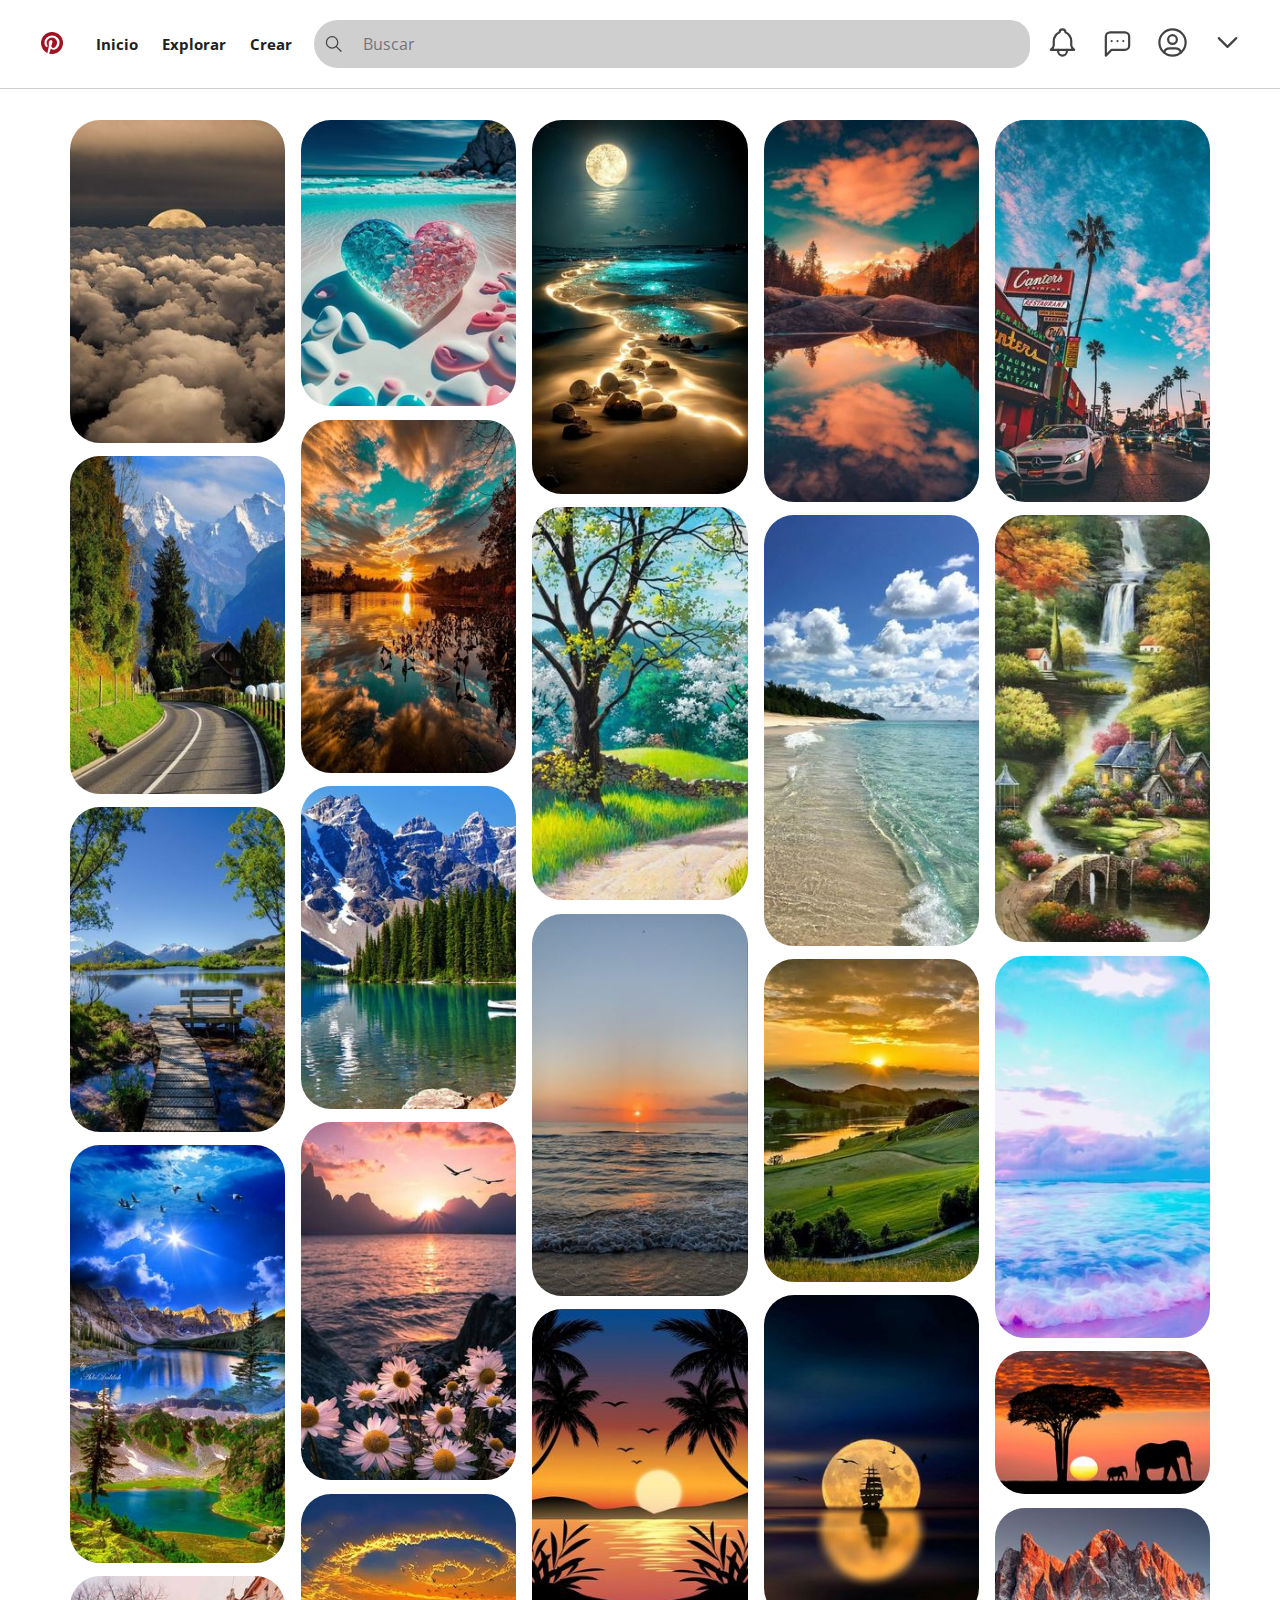
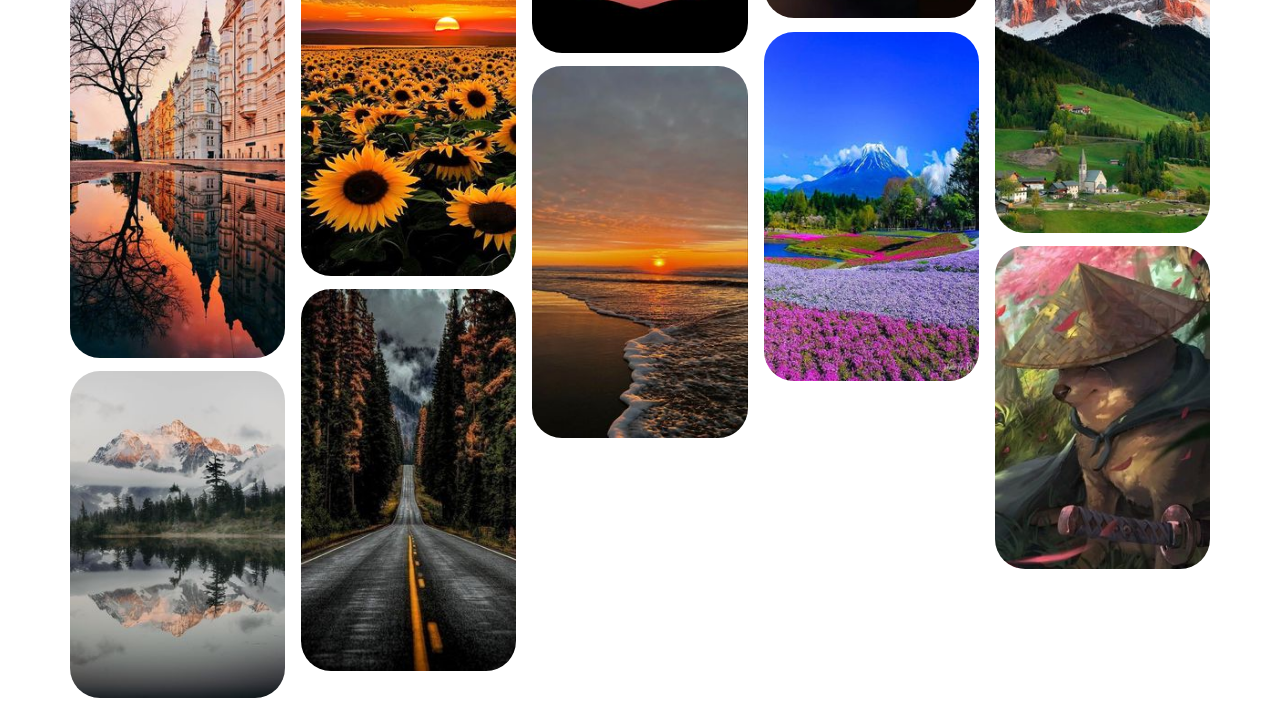
<file: index.html>
<!DOCTYPE html>
<html lang="es">
<head>
  <meta charset="UTF-8">
  <meta name="viewport" content="width=device-width, initial-scale=1.0">

  <link rel="preload" href="css/normalize.css" as="style">
  <link rel="stylesheet" href="css/normalize.css">

  <link rel="preload" href="css/styles.css" as="style">
  <link rel="stylesheet" href="css/styles.css">

  <link rel="preconnect" href="https://fonts.googleapis.com">
  <link rel="preconnect" href="https://fonts.gstatic.com" crossorigin>
  <link href="https://fonts.googleapis.com/css2?family=Open+Sans:wght@400;700&display=swap" rel="stylesheet">
  
  <link rel="shortcut icon" href="img/pinterest.png" type="image/x-icon">
  <title>Clon Pinterest</title>
</head>
<body>
  <header>
    <div class="logo pointer">
      <img src="img/icon-pinterest.png" alt="logo pinterest">
    </div>
    <nav>
      <a href="#">Inicio</a>
      <div class="icono">
        <svg xmlns="http://www.w3.org/2000/svg" class="pointer icon icon-tabler icon-tabler-chevron-down" width="35" height="35" viewBox="0 0 24 24" stroke-width="1.5" stroke="#424242" fill="none" stroke-linecap="round" stroke-linejoin="round">
          <path stroke="none" d="M0 0h24v24H0z" fill="none"/>
          <path d="M6 9l6 6l6 -6" />
        </svg>
      </div>
      <a href="#">Explorar</a>
      <a href="#">Crear</a>
    </nav>
    <div class="input">
      <svg xmlns="http://www.w3.org/2000/svg" class="icon icon-tabler icon-tabler-search" width="20" height="20" viewBox="0 0 24 24" stroke-width="1.5" stroke="#424242" fill="none" stroke-linecap="round" stroke-linejoin="round">
        <path stroke="none" d="M0 0h24v24H0z" fill="none"/>
        <path d="M10 10m-7 0a7 7 0 1 0 14 0a7 7 0 1 0 -14 0" />
        <path d="M21 21l-6 -6" />
      </svg>
      <input class="finder" type="text" placeholder="Buscar">
    </div>
    <div class="iconos">
      <div class="icono lupa">
        <svg xmlns="http://www.w3.org/2000/svg" class="icon icon-tabler icon-tabler-search" width="36" height="36" viewBox="0 0 24 24" stroke-width="1.5" stroke="#424242" fill="none" stroke-linecap="round" stroke-linejoin="round">
          <path stroke="none" d="M0 0h24v24H0z" fill="none"/>
          <path d="M10 10m-7 0a7 7 0 1 0 14 0a7 7 0 1 0 -14 0" />
          <path d="M21 21l-6 -6" />
        </svg>
      </div>
      <div class="icono">
        <svg xmlns="http://www.w3.org/2000/svg" class="icon icon-tabler icon-tabler-bell" width="35" height="35" viewBox="0 0 24 24" stroke-width="1.5" stroke="#424242" fill="none" stroke-linecap="round" stroke-linejoin="round">
          <path stroke="none" d="M0 0h24v24H0z" fill="none"/>
          <path d="M10 5a2 2 0 1 1 4 0a7 7 0 0 1 4 6v3a4 4 0 0 0 2 3h-16a4 4 0 0 0 2 -3v-3a7 7 0 0 1 4 -6" />
          <path d="M9 17v1a3 3 0 0 0 6 0v-1" />
        </svg>
      </div>
      <div class="icono">
        <svg xmlns="http://www.w3.org/2000/svg" class="icon icon-tabler icon-tabler-message-dots" width="35" height="35" viewBox="0 0 24 24" stroke-width="1.5" stroke="#424242" fill="none" stroke-linecap="round" stroke-linejoin="round">
          <path stroke="none" d="M0 0h24v24H0z" fill="none"/>
          <path d="M4 21v-13a3 3 0 0 1 3 -3h10a3 3 0 0 1 3 3v6a3 3 0 0 1 -3 3h-9l-4 4" />
          <path d="M12 11l0 .01" />
          <path d="M8 11l0 .01" />
          <path d="M16 11l0 .01" />
        </svg>
      </div>
      <div class="icono">
        <svg xmlns="http://www.w3.org/2000/svg" class="icon icon-tabler icon-tabler-user-circle" width="35" height="35" viewBox="0 0 24 24" stroke-width="1.5" stroke="#424242" fill="none" stroke-linecap="round" stroke-linejoin="round">
          <path stroke="none" d="M0 0h24v24H0z" fill="none"/>
          <path d="M12 12m-9 0a9 9 0 1 0 18 0a9 9 0 1 0 -18 0" />
          <path d="M12 10m-3 0a3 3 0 1 0 6 0a3 3 0 1 0 -6 0" />
          <path d="M6.168 18.849a4 4 0 0 1 3.832 -2.849h4a4 4 0 0 1 3.834 2.855" />
        </svg>
      </div>
      <div class="icono">
        <svg xmlns="http://www.w3.org/2000/svg" class="icon icon-tabler icon-tabler-chevron-down" width="35" height="35" viewBox="0 0 24 24" stroke-width="1.5" stroke="#424242" fill="none" stroke-linecap="round" stroke-linejoin="round">
          <path stroke="none" d="M0 0h24v24H0z" fill="none"/>
          <path d="M6 9l6 6l6 -6" />
        </svg>
      </div>
    </div>

  </header>

  <main class="galeria">
    <div class="card">
      <div class="contenido-card">
        <div class="iconos">
          <svg xmlns="http://www.w3.org/2000/svg" class="icon icon-tabler icon-tabler-upload" width="36" height="36" viewBox="0 0 24 24" stroke-width="1.5" stroke="#424242" fill="none" stroke-linecap="round" stroke-linejoin="round">
            <path stroke="none" d="M0 0h24v24H0z" fill="none"/>
            <path d="M4 17v2a2 2 0 0 0 2 2h12a2 2 0 0 0 2 -2v-2" />
            <path d="M7 9l5 -5l5 5" />
            <path d="M12 4l0 12" />
          </svg>
          <svg xmlns="http://www.w3.org/2000/svg" class="icon icon-tabler icon-tabler-dots" width="36" height="36" viewBox="0 0 24 24" stroke-width="1.5" stroke="#424242" fill="none" stroke-linecap="round" stroke-linejoin="round">
            <path stroke="none" d="M0 0h24v24H0z" fill="none"/>
            <path d="M5 12m-1 0a1 1 0 1 0 2 0a1 1 0 1 0 -2 0" />
            <path d="M12 12m-1 0a1 1 0 1 0 2 0a1 1 0 1 0 -2 0" />
            <path d="M19 12m-1 0a1 1 0 1 0 2 0a1 1 0 1 0 -2 0" />
          </svg>
        </div>
        <button class="btn pointer">Guardar</button>
      </div>
      <img src="img/285c9a4d004bcc6e97b0277cbfc13944.jpg">
    </div>
    <div class="card">
      <div class="contenido-card">
        <div class="iconos">
          <svg xmlns="http://www.w3.org/2000/svg" class="icon icon-tabler icon-tabler-upload" width="36" height="36" viewBox="0 0 24 24" stroke-width="1.5" stroke="#424242" fill="none" stroke-linecap="round" stroke-linejoin="round">
            <path stroke="none" d="M0 0h24v24H0z" fill="none"/>
            <path d="M4 17v2a2 2 0 0 0 2 2h12a2 2 0 0 0 2 -2v-2" />
            <path d="M7 9l5 -5l5 5" />
            <path d="M12 4l0 12" />
          </svg>
          <svg xmlns="http://www.w3.org/2000/svg" class="icon icon-tabler icon-tabler-dots" width="36" height="36" viewBox="0 0 24 24" stroke-width="1.5" stroke="#424242" fill="none" stroke-linecap="round" stroke-linejoin="round">
            <path stroke="none" d="M0 0h24v24H0z" fill="none"/>
            <path d="M5 12m-1 0a1 1 0 1 0 2 0a1 1 0 1 0 -2 0" />
            <path d="M12 12m-1 0a1 1 0 1 0 2 0a1 1 0 1 0 -2 0" />
            <path d="M19 12m-1 0a1 1 0 1 0 2 0a1 1 0 1 0 -2 0" />
          </svg>
        </div>
        <button class="btn pointer">Guardar</button>
      </div>
      <img class="pointer" src="img/391ee0a14ade472cac04c1896abd2819.jpg"></div>
    <div class="card">
      <div class="contenido-card">
        <div class="iconos">
          <svg xmlns="http://www.w3.org/2000/svg" class="icon icon-tabler icon-tabler-upload" width="36" height="36" viewBox="0 0 24 24" stroke-width="1.5" stroke="#424242" fill="none" stroke-linecap="round" stroke-linejoin="round">
            <path stroke="none" d="M0 0h24v24H0z" fill="none"/>
            <path d="M4 17v2a2 2 0 0 0 2 2h12a2 2 0 0 0 2 -2v-2" />
            <path d="M7 9l5 -5l5 5" />
            <path d="M12 4l0 12" />
          </svg>
          <svg xmlns="http://www.w3.org/2000/svg" class="icon icon-tabler icon-tabler-dots" width="36" height="36" viewBox="0 0 24 24" stroke-width="1.5" stroke="#424242" fill="none" stroke-linecap="round" stroke-linejoin="round">
            <path stroke="none" d="M0 0h24v24H0z" fill="none"/>
            <path d="M5 12m-1 0a1 1 0 1 0 2 0a1 1 0 1 0 -2 0" />
            <path d="M12 12m-1 0a1 1 0 1 0 2 0a1 1 0 1 0 -2 0" />
            <path d="M19 12m-1 0a1 1 0 1 0 2 0a1 1 0 1 0 -2 0" />
          </svg>
        </div>
        <button class="btn pointer">Guardar</button>
      </div>
      <img class="pointer" src="img/4df70bba400b6fff25a00ab3a1ff4804.jpg"></div>
    <div class="card">
      <div class="contenido-card">
        <div class="iconos">
          <svg xmlns="http://www.w3.org/2000/svg" class="icon icon-tabler icon-tabler-upload" width="36" height="36" viewBox="0 0 24 24" stroke-width="1.5" stroke="#424242" fill="none" stroke-linecap="round" stroke-linejoin="round">
            <path stroke="none" d="M0 0h24v24H0z" fill="none"/>
            <path d="M4 17v2a2 2 0 0 0 2 2h12a2 2 0 0 0 2 -2v-2" />
            <path d="M7 9l5 -5l5 5" />
            <path d="M12 4l0 12" />
          </svg>
          <svg xmlns="http://www.w3.org/2000/svg" class="icon icon-tabler icon-tabler-dots" width="36" height="36" viewBox="0 0 24 24" stroke-width="1.5" stroke="#424242" fill="none" stroke-linecap="round" stroke-linejoin="round">
            <path stroke="none" d="M0 0h24v24H0z" fill="none"/>
            <path d="M5 12m-1 0a1 1 0 1 0 2 0a1 1 0 1 0 -2 0" />
            <path d="M12 12m-1 0a1 1 0 1 0 2 0a1 1 0 1 0 -2 0" />
            <path d="M19 12m-1 0a1 1 0 1 0 2 0a1 1 0 1 0 -2 0" />
          </svg>
        </div>
        <button class="btn pointer">Guardar</button>
      </div>
      <img class="pointer" src="img/52b3bcc77e31bd09abd87940c9d5bee4.jpg"></div>
    <div class="card">
      <div class="contenido-card">
        <div class="iconos">
          <svg xmlns="http://www.w3.org/2000/svg" class="icon icon-tabler icon-tabler-upload" width="36" height="36" viewBox="0 0 24 24" stroke-width="1.5" stroke="#424242" fill="none" stroke-linecap="round" stroke-linejoin="round">
            <path stroke="none" d="M0 0h24v24H0z" fill="none"/>
            <path d="M4 17v2a2 2 0 0 0 2 2h12a2 2 0 0 0 2 -2v-2" />
            <path d="M7 9l5 -5l5 5" />
            <path d="M12 4l0 12" />
          </svg>
          <svg xmlns="http://www.w3.org/2000/svg" class="icon icon-tabler icon-tabler-dots" width="36" height="36" viewBox="0 0 24 24" stroke-width="1.5" stroke="#424242" fill="none" stroke-linecap="round" stroke-linejoin="round">
            <path stroke="none" d="M0 0h24v24H0z" fill="none"/>
            <path d="M5 12m-1 0a1 1 0 1 0 2 0a1 1 0 1 0 -2 0" />
            <path d="M12 12m-1 0a1 1 0 1 0 2 0a1 1 0 1 0 -2 0" />
            <path d="M19 12m-1 0a1 1 0 1 0 2 0a1 1 0 1 0 -2 0" />
          </svg>
        </div>
        <button class="btn pointer">Guardar</button>
      </div>
      <img class="pointer" src="img/70388bf42a7101eec8c8d2be34402801.jpg"></div>
    <div class="card">
      <div class="contenido-card">
        <div class="iconos">
          <svg xmlns="http://www.w3.org/2000/svg" class="icon icon-tabler icon-tabler-upload" width="36" height="36" viewBox="0 0 24 24" stroke-width="1.5" stroke="#424242" fill="none" stroke-linecap="round" stroke-linejoin="round">
            <path stroke="none" d="M0 0h24v24H0z" fill="none"/>
            <path d="M4 17v2a2 2 0 0 0 2 2h12a2 2 0 0 0 2 -2v-2" />
            <path d="M7 9l5 -5l5 5" />
            <path d="M12 4l0 12" />
          </svg>
          <svg xmlns="http://www.w3.org/2000/svg" class="icon icon-tabler icon-tabler-dots" width="36" height="36" viewBox="0 0 24 24" stroke-width="1.5" stroke="#424242" fill="none" stroke-linecap="round" stroke-linejoin="round">
            <path stroke="none" d="M0 0h24v24H0z" fill="none"/>
            <path d="M5 12m-1 0a1 1 0 1 0 2 0a1 1 0 1 0 -2 0" />
            <path d="M12 12m-1 0a1 1 0 1 0 2 0a1 1 0 1 0 -2 0" />
            <path d="M19 12m-1 0a1 1 0 1 0 2 0a1 1 0 1 0 -2 0" />
          </svg>
        </div>
        <button class="btn pointer">Guardar</button>
      </div>
      <img class="pointer" src="img/78bc0b31fc4656ccd7995b0ef5fd46c9.jpg"></div>
    <div class="card">
      <div class="contenido-card">
        <div class="iconos">
          <svg xmlns="http://www.w3.org/2000/svg" class="icon icon-tabler icon-tabler-upload" width="36" height="36" viewBox="0 0 24 24" stroke-width="1.5" stroke="#424242" fill="none" stroke-linecap="round" stroke-linejoin="round">
            <path stroke="none" d="M0 0h24v24H0z" fill="none"/>
            <path d="M4 17v2a2 2 0 0 0 2 2h12a2 2 0 0 0 2 -2v-2" />
            <path d="M7 9l5 -5l5 5" />
            <path d="M12 4l0 12" />
          </svg>
          <svg xmlns="http://www.w3.org/2000/svg" class="icon icon-tabler icon-tabler-dots" width="36" height="36" viewBox="0 0 24 24" stroke-width="1.5" stroke="#424242" fill="none" stroke-linecap="round" stroke-linejoin="round">
            <path stroke="none" d="M0 0h24v24H0z" fill="none"/>
            <path d="M5 12m-1 0a1 1 0 1 0 2 0a1 1 0 1 0 -2 0" />
            <path d="M12 12m-1 0a1 1 0 1 0 2 0a1 1 0 1 0 -2 0" />
            <path d="M19 12m-1 0a1 1 0 1 0 2 0a1 1 0 1 0 -2 0" />
          </svg>
        </div>
        <button class="btn pointer">Guardar</button>
      </div>
      <img class="pointer" src="img/dcc7a9f13d0d410100cefd64bec5072f.jpg"></div>
    <div class="card">
      <div class="contenido-card">
        <div class="iconos">
          <svg xmlns="http://www.w3.org/2000/svg" class="icon icon-tabler icon-tabler-upload" width="36" height="36" viewBox="0 0 24 24" stroke-width="1.5" stroke="#424242" fill="none" stroke-linecap="round" stroke-linejoin="round">
            <path stroke="none" d="M0 0h24v24H0z" fill="none"/>
            <path d="M4 17v2a2 2 0 0 0 2 2h12a2 2 0 0 0 2 -2v-2" />
            <path d="M7 9l5 -5l5 5" />
            <path d="M12 4l0 12" />
          </svg>
          <svg xmlns="http://www.w3.org/2000/svg" class="icon icon-tabler icon-tabler-dots" width="36" height="36" viewBox="0 0 24 24" stroke-width="1.5" stroke="#424242" fill="none" stroke-linecap="round" stroke-linejoin="round">
            <path stroke="none" d="M0 0h24v24H0z" fill="none"/>
            <path d="M5 12m-1 0a1 1 0 1 0 2 0a1 1 0 1 0 -2 0" />
            <path d="M12 12m-1 0a1 1 0 1 0 2 0a1 1 0 1 0 -2 0" />
            <path d="M19 12m-1 0a1 1 0 1 0 2 0a1 1 0 1 0 -2 0" />
          </svg>
        </div>
        <button class="btn pointer">Guardar</button>
      </div>
      <img class="pointer" src="img/86b9618bcfec505e058883d7168d5a78.jpg"></div>
    <div class="card">
      <div class="contenido-card">
        <div class="iconos">
          <svg xmlns="http://www.w3.org/2000/svg" class="icon icon-tabler icon-tabler-upload" width="36" height="36" viewBox="0 0 24 24" stroke-width="1.5" stroke="#424242" fill="none" stroke-linecap="round" stroke-linejoin="round">
            <path stroke="none" d="M0 0h24v24H0z" fill="none"/>
            <path d="M4 17v2a2 2 0 0 0 2 2h12a2 2 0 0 0 2 -2v-2" />
            <path d="M7 9l5 -5l5 5" />
            <path d="M12 4l0 12" />
          </svg>
          <svg xmlns="http://www.w3.org/2000/svg" class="icon icon-tabler icon-tabler-dots" width="36" height="36" viewBox="0 0 24 24" stroke-width="1.5" stroke="#424242" fill="none" stroke-linecap="round" stroke-linejoin="round">
            <path stroke="none" d="M0 0h24v24H0z" fill="none"/>
            <path d="M5 12m-1 0a1 1 0 1 0 2 0a1 1 0 1 0 -2 0" />
            <path d="M12 12m-1 0a1 1 0 1 0 2 0a1 1 0 1 0 -2 0" />
            <path d="M19 12m-1 0a1 1 0 1 0 2 0a1 1 0 1 0 -2 0" />
          </svg>
        </div>
        <button class="btn pointer">Guardar</button>
      </div>
      <img class="pointer" src="img/8deda3342db3f1e78d13a47969799849.jpg"></div>
    <div class="card">
      <div class="contenido-card">
        <div class="iconos">
          <svg xmlns="http://www.w3.org/2000/svg" class="icon icon-tabler icon-tabler-upload" width="36" height="36" viewBox="0 0 24 24" stroke-width="1.5" stroke="#424242" fill="none" stroke-linecap="round" stroke-linejoin="round">
            <path stroke="none" d="M0 0h24v24H0z" fill="none"/>
            <path d="M4 17v2a2 2 0 0 0 2 2h12a2 2 0 0 0 2 -2v-2" />
            <path d="M7 9l5 -5l5 5" />
            <path d="M12 4l0 12" />
          </svg>
          <svg xmlns="http://www.w3.org/2000/svg" class="icon icon-tabler icon-tabler-dots" width="36" height="36" viewBox="0 0 24 24" stroke-width="1.5" stroke="#424242" fill="none" stroke-linecap="round" stroke-linejoin="round">
            <path stroke="none" d="M0 0h24v24H0z" fill="none"/>
            <path d="M5 12m-1 0a1 1 0 1 0 2 0a1 1 0 1 0 -2 0" />
            <path d="M12 12m-1 0a1 1 0 1 0 2 0a1 1 0 1 0 -2 0" />
            <path d="M19 12m-1 0a1 1 0 1 0 2 0a1 1 0 1 0 -2 0" />
          </svg>
        </div>
        <button class="btn pointer">Guardar</button>
      </div>
      <img class="pointer" src="img/945b974dbb800222f0f63726379683d6.jpg"></div>
    <div class="card">
      <div class="contenido-card">
        <div class="iconos">
          <svg xmlns="http://www.w3.org/2000/svg" class="icon icon-tabler icon-tabler-upload" width="36" height="36" viewBox="0 0 24 24" stroke-width="1.5" stroke="#424242" fill="none" stroke-linecap="round" stroke-linejoin="round">
            <path stroke="none" d="M0 0h24v24H0z" fill="none"/>
            <path d="M4 17v2a2 2 0 0 0 2 2h12a2 2 0 0 0 2 -2v-2" />
            <path d="M7 9l5 -5l5 5" />
            <path d="M12 4l0 12" />
          </svg>
          <svg xmlns="http://www.w3.org/2000/svg" class="icon icon-tabler icon-tabler-dots" width="36" height="36" viewBox="0 0 24 24" stroke-width="1.5" stroke="#424242" fill="none" stroke-linecap="round" stroke-linejoin="round">
            <path stroke="none" d="M0 0h24v24H0z" fill="none"/>
            <path d="M5 12m-1 0a1 1 0 1 0 2 0a1 1 0 1 0 -2 0" />
            <path d="M12 12m-1 0a1 1 0 1 0 2 0a1 1 0 1 0 -2 0" />
            <path d="M19 12m-1 0a1 1 0 1 0 2 0a1 1 0 1 0 -2 0" />
          </svg>
        </div>
        <button class="btn pointer">Guardar</button>
      </div>
      <img class="pointer" src="img/95a1c9faa0334fc9516c6b9056648d7b.jpg"></div>
    <div class="card">
      <div class="contenido-card">
        <div class="iconos">
          <svg xmlns="http://www.w3.org/2000/svg" class="icon icon-tabler icon-tabler-upload" width="36" height="36" viewBox="0 0 24 24" stroke-width="1.5" stroke="#424242" fill="none" stroke-linecap="round" stroke-linejoin="round">
            <path stroke="none" d="M0 0h24v24H0z" fill="none"/>
            <path d="M4 17v2a2 2 0 0 0 2 2h12a2 2 0 0 0 2 -2v-2" />
            <path d="M7 9l5 -5l5 5" />
            <path d="M12 4l0 12" />
          </svg>
          <svg xmlns="http://www.w3.org/2000/svg" class="icon icon-tabler icon-tabler-dots" width="36" height="36" viewBox="0 0 24 24" stroke-width="1.5" stroke="#424242" fill="none" stroke-linecap="round" stroke-linejoin="round">
            <path stroke="none" d="M0 0h24v24H0z" fill="none"/>
            <path d="M5 12m-1 0a1 1 0 1 0 2 0a1 1 0 1 0 -2 0" />
            <path d="M12 12m-1 0a1 1 0 1 0 2 0a1 1 0 1 0 -2 0" />
            <path d="M19 12m-1 0a1 1 0 1 0 2 0a1 1 0 1 0 -2 0" />
          </svg>
        </div>
        <button class="btn pointer">Guardar</button>
      </div>
      <img class="pointer" src="img/9af995f07bd6082d1085ae22b243610d.jpg"></div>
    <div class="card">
      <div class="contenido-card">
        <div class="iconos">
          <svg xmlns="http://www.w3.org/2000/svg" class="icon icon-tabler icon-tabler-upload" width="36" height="36" viewBox="0 0 24 24" stroke-width="1.5" stroke="#424242" fill="none" stroke-linecap="round" stroke-linejoin="round">
            <path stroke="none" d="M0 0h24v24H0z" fill="none"/>
            <path d="M4 17v2a2 2 0 0 0 2 2h12a2 2 0 0 0 2 -2v-2" />
            <path d="M7 9l5 -5l5 5" />
            <path d="M12 4l0 12" />
          </svg>
          <svg xmlns="http://www.w3.org/2000/svg" class="icon icon-tabler icon-tabler-dots" width="36" height="36" viewBox="0 0 24 24" stroke-width="1.5" stroke="#424242" fill="none" stroke-linecap="round" stroke-linejoin="round">
            <path stroke="none" d="M0 0h24v24H0z" fill="none"/>
            <path d="M5 12m-1 0a1 1 0 1 0 2 0a1 1 0 1 0 -2 0" />
            <path d="M12 12m-1 0a1 1 0 1 0 2 0a1 1 0 1 0 -2 0" />
            <path d="M19 12m-1 0a1 1 0 1 0 2 0a1 1 0 1 0 -2 0" />
          </svg>
        </div>
        <button class="btn pointer">Guardar</button>
      </div>
      <img class="pointer" src="img/a24ad2fc17bd2df68cf20d8512faf890.jpg"></div>
    <div class="card">
      <div class="contenido-card">
        <div class="iconos">
          <svg xmlns="http://www.w3.org/2000/svg" class="icon icon-tabler icon-tabler-upload" width="36" height="36" viewBox="0 0 24 24" stroke-width="1.5" stroke="#424242" fill="none" stroke-linecap="round" stroke-linejoin="round">
            <path stroke="none" d="M0 0h24v24H0z" fill="none"/>
            <path d="M4 17v2a2 2 0 0 0 2 2h12a2 2 0 0 0 2 -2v-2" />
            <path d="M7 9l5 -5l5 5" />
            <path d="M12 4l0 12" />
          </svg>
          <svg xmlns="http://www.w3.org/2000/svg" class="icon icon-tabler icon-tabler-dots" width="36" height="36" viewBox="0 0 24 24" stroke-width="1.5" stroke="#424242" fill="none" stroke-linecap="round" stroke-linejoin="round">
            <path stroke="none" d="M0 0h24v24H0z" fill="none"/>
            <path d="M5 12m-1 0a1 1 0 1 0 2 0a1 1 0 1 0 -2 0" />
            <path d="M12 12m-1 0a1 1 0 1 0 2 0a1 1 0 1 0 -2 0" />
            <path d="M19 12m-1 0a1 1 0 1 0 2 0a1 1 0 1 0 -2 0" />
          </svg>
        </div>
        <button class="btn pointer">Guardar</button>
      </div>
      <img class="pointer" src="img/a65b26a4e4155f7ff9aa02d80b9caad8.jpg"></div>
    <div class="card">
      <div class="contenido-card">
        <div class="iconos">
          <svg xmlns="http://www.w3.org/2000/svg" class="icon icon-tabler icon-tabler-upload" width="36" height="36" viewBox="0 0 24 24" stroke-width="1.5" stroke="#424242" fill="none" stroke-linecap="round" stroke-linejoin="round">
            <path stroke="none" d="M0 0h24v24H0z" fill="none"/>
            <path d="M4 17v2a2 2 0 0 0 2 2h12a2 2 0 0 0 2 -2v-2" />
            <path d="M7 9l5 -5l5 5" />
            <path d="M12 4l0 12" />
          </svg>
          <svg xmlns="http://www.w3.org/2000/svg" class="icon icon-tabler icon-tabler-dots" width="36" height="36" viewBox="0 0 24 24" stroke-width="1.5" stroke="#424242" fill="none" stroke-linecap="round" stroke-linejoin="round">
            <path stroke="none" d="M0 0h24v24H0z" fill="none"/>
            <path d="M5 12m-1 0a1 1 0 1 0 2 0a1 1 0 1 0 -2 0" />
            <path d="M12 12m-1 0a1 1 0 1 0 2 0a1 1 0 1 0 -2 0" />
            <path d="M19 12m-1 0a1 1 0 1 0 2 0a1 1 0 1 0 -2 0" />
          </svg>
        </div>
        <button class="btn pointer">Guardar</button>
      </div>
      <img class="pointer" src="img/af619ab8080f6356742167b53539685b.jpg"></div>
    <div class="card">
      <div class="contenido-card">
        <div class="iconos">
          <svg xmlns="http://www.w3.org/2000/svg" class="icon icon-tabler icon-tabler-upload" width="36" height="36" viewBox="0 0 24 24" stroke-width="1.5" stroke="#424242" fill="none" stroke-linecap="round" stroke-linejoin="round">
            <path stroke="none" d="M0 0h24v24H0z" fill="none"/>
            <path d="M4 17v2a2 2 0 0 0 2 2h12a2 2 0 0 0 2 -2v-2" />
            <path d="M7 9l5 -5l5 5" />
            <path d="M12 4l0 12" />
          </svg>
          <svg xmlns="http://www.w3.org/2000/svg" class="icon icon-tabler icon-tabler-dots" width="36" height="36" viewBox="0 0 24 24" stroke-width="1.5" stroke="#424242" fill="none" stroke-linecap="round" stroke-linejoin="round">
            <path stroke="none" d="M0 0h24v24H0z" fill="none"/>
            <path d="M5 12m-1 0a1 1 0 1 0 2 0a1 1 0 1 0 -2 0" />
            <path d="M12 12m-1 0a1 1 0 1 0 2 0a1 1 0 1 0 -2 0" />
            <path d="M19 12m-1 0a1 1 0 1 0 2 0a1 1 0 1 0 -2 0" />
          </svg>
        </div>
        <button class="btn pointer">Guardar</button>
      </div>
      <img class="pointer" src="img/b2800db5182a9d8e5a5547c82392fcc7.jpg"></div>
    <div class="card">
      <div class="contenido-card">
        <div class="iconos">
          <svg xmlns="http://www.w3.org/2000/svg" class="icon icon-tabler icon-tabler-upload" width="36" height="36" viewBox="0 0 24 24" stroke-width="1.5" stroke="#424242" fill="none" stroke-linecap="round" stroke-linejoin="round">
            <path stroke="none" d="M0 0h24v24H0z" fill="none"/>
            <path d="M4 17v2a2 2 0 0 0 2 2h12a2 2 0 0 0 2 -2v-2" />
            <path d="M7 9l5 -5l5 5" />
            <path d="M12 4l0 12" />
          </svg>
          <svg xmlns="http://www.w3.org/2000/svg" class="icon icon-tabler icon-tabler-dots" width="36" height="36" viewBox="0 0 24 24" stroke-width="1.5" stroke="#424242" fill="none" stroke-linecap="round" stroke-linejoin="round">
            <path stroke="none" d="M0 0h24v24H0z" fill="none"/>
            <path d="M5 12m-1 0a1 1 0 1 0 2 0a1 1 0 1 0 -2 0" />
            <path d="M12 12m-1 0a1 1 0 1 0 2 0a1 1 0 1 0 -2 0" />
            <path d="M19 12m-1 0a1 1 0 1 0 2 0a1 1 0 1 0 -2 0" />
          </svg>
        </div>
        <button class="btn pointer">Guardar</button>
      </div>
      <img class="pointer" src="img/b466448408074c240ab6b2bc6e3099b3.jpg"></div>
    <div class="card">
      <div class="contenido-card">
        <div class="iconos">
          <svg xmlns="http://www.w3.org/2000/svg" class="icon icon-tabler icon-tabler-upload" width="36" height="36" viewBox="0 0 24 24" stroke-width="1.5" stroke="#424242" fill="none" stroke-linecap="round" stroke-linejoin="round">
            <path stroke="none" d="M0 0h24v24H0z" fill="none"/>
            <path d="M4 17v2a2 2 0 0 0 2 2h12a2 2 0 0 0 2 -2v-2" />
            <path d="M7 9l5 -5l5 5" />
            <path d="M12 4l0 12" />
          </svg>
          <svg xmlns="http://www.w3.org/2000/svg" class="icon icon-tabler icon-tabler-dots" width="36" height="36" viewBox="0 0 24 24" stroke-width="1.5" stroke="#424242" fill="none" stroke-linecap="round" stroke-linejoin="round">
            <path stroke="none" d="M0 0h24v24H0z" fill="none"/>
            <path d="M5 12m-1 0a1 1 0 1 0 2 0a1 1 0 1 0 -2 0" />
            <path d="M12 12m-1 0a1 1 0 1 0 2 0a1 1 0 1 0 -2 0" />
            <path d="M19 12m-1 0a1 1 0 1 0 2 0a1 1 0 1 0 -2 0" />
          </svg>
        </div>
        <button class="btn pointer">Guardar</button>
      </div>
      <img class="pointer" src="img/bdcf5656423c10a27ea82ae880f5488e.jpg"></div>
    <div class="card">
      <div class="contenido-card">
        <div class="iconos">
          <svg xmlns="http://www.w3.org/2000/svg" class="icon icon-tabler icon-tabler-upload" width="36" height="36" viewBox="0 0 24 24" stroke-width="1.5" stroke="#424242" fill="none" stroke-linecap="round" stroke-linejoin="round">
            <path stroke="none" d="M0 0h24v24H0z" fill="none"/>
            <path d="M4 17v2a2 2 0 0 0 2 2h12a2 2 0 0 0 2 -2v-2" />
            <path d="M7 9l5 -5l5 5" />
            <path d="M12 4l0 12" />
          </svg>
          <svg xmlns="http://www.w3.org/2000/svg" class="icon icon-tabler icon-tabler-dots" width="36" height="36" viewBox="0 0 24 24" stroke-width="1.5" stroke="#424242" fill="none" stroke-linecap="round" stroke-linejoin="round">
            <path stroke="none" d="M0 0h24v24H0z" fill="none"/>
            <path d="M5 12m-1 0a1 1 0 1 0 2 0a1 1 0 1 0 -2 0" />
            <path d="M12 12m-1 0a1 1 0 1 0 2 0a1 1 0 1 0 -2 0" />
            <path d="M19 12m-1 0a1 1 0 1 0 2 0a1 1 0 1 0 -2 0" />
          </svg>
        </div>
        <button class="btn pointer">Guardar</button>
      </div>
      <img class="pointer" src="img/c9db2a263446d435d962c153e0a39e1e.jpg"></div>
    <div class="card">
      <div class="contenido-card">
        <div class="iconos">
          <svg xmlns="http://www.w3.org/2000/svg" class="icon icon-tabler icon-tabler-upload" width="36" height="36" viewBox="0 0 24 24" stroke-width="1.5" stroke="#424242" fill="none" stroke-linecap="round" stroke-linejoin="round">
            <path stroke="none" d="M0 0h24v24H0z" fill="none"/>
            <path d="M4 17v2a2 2 0 0 0 2 2h12a2 2 0 0 0 2 -2v-2" />
            <path d="M7 9l5 -5l5 5" />
            <path d="M12 4l0 12" />
          </svg>
          <svg xmlns="http://www.w3.org/2000/svg" class="icon icon-tabler icon-tabler-dots" width="36" height="36" viewBox="0 0 24 24" stroke-width="1.5" stroke="#424242" fill="none" stroke-linecap="round" stroke-linejoin="round">
            <path stroke="none" d="M0 0h24v24H0z" fill="none"/>
            <path d="M5 12m-1 0a1 1 0 1 0 2 0a1 1 0 1 0 -2 0" />
            <path d="M12 12m-1 0a1 1 0 1 0 2 0a1 1 0 1 0 -2 0" />
            <path d="M19 12m-1 0a1 1 0 1 0 2 0a1 1 0 1 0 -2 0" />
          </svg>
        </div>
        <button class="btn pointer">Guardar</button>
      </div>
      <img class="pointer" src="img/e47ceac36f3faa4b15f6d0d5330d4ade.jpg"></div>
    <div class="card">
      <div class="contenido-card">
        <div class="iconos">
          <svg xmlns="http://www.w3.org/2000/svg" class="icon icon-tabler icon-tabler-upload" width="36" height="36" viewBox="0 0 24 24" stroke-width="1.5" stroke="#424242" fill="none" stroke-linecap="round" stroke-linejoin="round">
            <path stroke="none" d="M0 0h24v24H0z" fill="none"/>
            <path d="M4 17v2a2 2 0 0 0 2 2h12a2 2 0 0 0 2 -2v-2" />
            <path d="M7 9l5 -5l5 5" />
            <path d="M12 4l0 12" />
          </svg>
          <svg xmlns="http://www.w3.org/2000/svg" class="icon icon-tabler icon-tabler-dots" width="36" height="36" viewBox="0 0 24 24" stroke-width="1.5" stroke="#424242" fill="none" stroke-linecap="round" stroke-linejoin="round">
            <path stroke="none" d="M0 0h24v24H0z" fill="none"/>
            <path d="M5 12m-1 0a1 1 0 1 0 2 0a1 1 0 1 0 -2 0" />
            <path d="M12 12m-1 0a1 1 0 1 0 2 0a1 1 0 1 0 -2 0" />
            <path d="M19 12m-1 0a1 1 0 1 0 2 0a1 1 0 1 0 -2 0" />
          </svg>
        </div>
        <button class="btn pointer">Guardar</button>
      </div>
      <img class="pointer" src="img/fa520be20c9047eff77de530e1db4d77.jpg"></div>
    <div class="card">
      <div class="contenido-card">
        <div class="iconos">
          <svg xmlns="http://www.w3.org/2000/svg" class="icon icon-tabler icon-tabler-upload" width="36" height="36" viewBox="0 0 24 24" stroke-width="1.5" stroke="#424242" fill="none" stroke-linecap="round" stroke-linejoin="round">
            <path stroke="none" d="M0 0h24v24H0z" fill="none"/>
            <path d="M4 17v2a2 2 0 0 0 2 2h12a2 2 0 0 0 2 -2v-2" />
            <path d="M7 9l5 -5l5 5" />
            <path d="M12 4l0 12" />
          </svg>
          <svg xmlns="http://www.w3.org/2000/svg" class="icon icon-tabler icon-tabler-dots" width="36" height="36" viewBox="0 0 24 24" stroke-width="1.5" stroke="#424242" fill="none" stroke-linecap="round" stroke-linejoin="round">
            <path stroke="none" d="M0 0h24v24H0z" fill="none"/>
            <path d="M5 12m-1 0a1 1 0 1 0 2 0a1 1 0 1 0 -2 0" />
            <path d="M12 12m-1 0a1 1 0 1 0 2 0a1 1 0 1 0 -2 0" />
            <path d="M19 12m-1 0a1 1 0 1 0 2 0a1 1 0 1 0 -2 0" />
          </svg>
        </div>
        <button class="btn pointer">Guardar</button>
      </div>
      <img class="pointer" src="img/4b7641394f6a2e2f8058ae547406673e.jpg"></div>
    <div class="card">
      <div class="contenido-card">
        <div class="iconos">
          <svg xmlns="http://www.w3.org/2000/svg" class="icon icon-tabler icon-tabler-upload" width="36" height="36" viewBox="0 0 24 24" stroke-width="1.5" stroke="#424242" fill="none" stroke-linecap="round" stroke-linejoin="round">
            <path stroke="none" d="M0 0h24v24H0z" fill="none"/>
            <path d="M4 17v2a2 2 0 0 0 2 2h12a2 2 0 0 0 2 -2v-2" />
            <path d="M7 9l5 -5l5 5" />
            <path d="M12 4l0 12" />
          </svg>
          <svg xmlns="http://www.w3.org/2000/svg" class="icon icon-tabler icon-tabler-dots" width="36" height="36" viewBox="0 0 24 24" stroke-width="1.5" stroke="#424242" fill="none" stroke-linecap="round" stroke-linejoin="round">
            <path stroke="none" d="M0 0h24v24H0z" fill="none"/>
            <path d="M5 12m-1 0a1 1 0 1 0 2 0a1 1 0 1 0 -2 0" />
            <path d="M12 12m-1 0a1 1 0 1 0 2 0a1 1 0 1 0 -2 0" />
            <path d="M19 12m-1 0a1 1 0 1 0 2 0a1 1 0 1 0 -2 0" />
          </svg>
        </div>
        <button class="btn pointer">Guardar</button>
      </div>
      <img class="pointer" src="img/0d518bee1ee6768e281df2960e5ad70e.jpg"></div>
    <div class="card">
      <div class="contenido-card">
        <div class="iconos">
          <svg xmlns="http://www.w3.org/2000/svg" class="icon icon-tabler icon-tabler-upload" width="36" height="36" viewBox="0 0 24 24" stroke-width="1.5" stroke="#424242" fill="none" stroke-linecap="round" stroke-linejoin="round">
            <path stroke="none" d="M0 0h24v24H0z" fill="none"/>
            <path d="M4 17v2a2 2 0 0 0 2 2h12a2 2 0 0 0 2 -2v-2" />
            <path d="M7 9l5 -5l5 5" />
            <path d="M12 4l0 12" />
          </svg>
          <svg xmlns="http://www.w3.org/2000/svg" class="icon icon-tabler icon-tabler-dots" width="36" height="36" viewBox="0 0 24 24" stroke-width="1.5" stroke="#424242" fill="none" stroke-linecap="round" stroke-linejoin="round">
            <path stroke="none" d="M0 0h24v24H0z" fill="none"/>
            <path d="M5 12m-1 0a1 1 0 1 0 2 0a1 1 0 1 0 -2 0" />
            <path d="M12 12m-1 0a1 1 0 1 0 2 0a1 1 0 1 0 -2 0" />
            <path d="M19 12m-1 0a1 1 0 1 0 2 0a1 1 0 1 0 -2 0" />
          </svg>
        </div>
        <button class="btn pointer">Guardar</button>
      </div>
      <img class="pointer" src="img/a7708a591a1c714a5984476b657e88ca.jpg"></div>
    <div class="card">
      <div class="contenido-card">
        <div class="iconos">
          <svg xmlns="http://www.w3.org/2000/svg" class="icon icon-tabler icon-tabler-upload" width="36" height="36" viewBox="0 0 24 24" stroke-width="1.5" stroke="#424242" fill="none" stroke-linecap="round" stroke-linejoin="round">
            <path stroke="none" d="M0 0h24v24H0z" fill="none"/>
            <path d="M4 17v2a2 2 0 0 0 2 2h12a2 2 0 0 0 2 -2v-2" />
            <path d="M7 9l5 -5l5 5" />
            <path d="M12 4l0 12" />
          </svg>
          <svg xmlns="http://www.w3.org/2000/svg" class="icon icon-tabler icon-tabler-dots" width="36" height="36" viewBox="0 0 24 24" stroke-width="1.5" stroke="#424242" fill="none" stroke-linecap="round" stroke-linejoin="round">
            <path stroke="none" d="M0 0h24v24H0z" fill="none"/>
            <path d="M5 12m-1 0a1 1 0 1 0 2 0a1 1 0 1 0 -2 0" />
            <path d="M12 12m-1 0a1 1 0 1 0 2 0a1 1 0 1 0 -2 0" />
            <path d="M19 12m-1 0a1 1 0 1 0 2 0a1 1 0 1 0 -2 0" />
          </svg>
        </div>
        <button class="btn pointer">Guardar</button>
      </div>
      <img class="pointer" src="img/7295769a10342e345dc919ed58f79af7.jpg"></div>
    <div class="card">
      <div class="contenido-card">
        <div class="iconos">
          <svg xmlns="http://www.w3.org/2000/svg" class="icon icon-tabler icon-tabler-upload" width="36" height="36" viewBox="0 0 24 24" stroke-width="1.5" stroke="#424242" fill="none" stroke-linecap="round" stroke-linejoin="round">
            <path stroke="none" d="M0 0h24v24H0z" fill="none"/>
            <path d="M4 17v2a2 2 0 0 0 2 2h12a2 2 0 0 0 2 -2v-2" />
            <path d="M7 9l5 -5l5 5" />
            <path d="M12 4l0 12" />
          </svg>
          <svg xmlns="http://www.w3.org/2000/svg" class="icon icon-tabler icon-tabler-dots" width="36" height="36" viewBox="0 0 24 24" stroke-width="1.5" stroke="#424242" fill="none" stroke-linecap="round" stroke-linejoin="round">
            <path stroke="none" d="M0 0h24v24H0z" fill="none"/>
            <path d="M5 12m-1 0a1 1 0 1 0 2 0a1 1 0 1 0 -2 0" />
            <path d="M12 12m-1 0a1 1 0 1 0 2 0a1 1 0 1 0 -2 0" />
            <path d="M19 12m-1 0a1 1 0 1 0 2 0a1 1 0 1 0 -2 0" />
          </svg>
        </div>
        <button class="btn pointer">Guardar</button>
      </div>
      <img class="pointer" src="img/04922a26b7eeaba91ecef1ffe48c8f1b.jpg"></div>
    <div class="card">
      <div class="contenido-card">
        <div class="iconos">
          <svg xmlns="http://www.w3.org/2000/svg" class="icon icon-tabler icon-tabler-upload" width="36" height="36" viewBox="0 0 24 24" stroke-width="1.5" stroke="#424242" fill="none" stroke-linecap="round" stroke-linejoin="round">
            <path stroke="none" d="M0 0h24v24H0z" fill="none"/>
            <path d="M4 17v2a2 2 0 0 0 2 2h12a2 2 0 0 0 2 -2v-2" />
            <path d="M7 9l5 -5l5 5" />
            <path d="M12 4l0 12" />
          </svg>
          <svg xmlns="http://www.w3.org/2000/svg" class="icon icon-tabler icon-tabler-dots" width="36" height="36" viewBox="0 0 24 24" stroke-width="1.5" stroke="#424242" fill="none" stroke-linecap="round" stroke-linejoin="round">
            <path stroke="none" d="M0 0h24v24H0z" fill="none"/>
            <path d="M5 12m-1 0a1 1 0 1 0 2 0a1 1 0 1 0 -2 0" />
            <path d="M12 12m-1 0a1 1 0 1 0 2 0a1 1 0 1 0 -2 0" />
            <path d="M19 12m-1 0a1 1 0 1 0 2 0a1 1 0 1 0 -2 0" />
          </svg>
        </div>
        <button class="btn pointer">Guardar</button>
      </div>
      <img class="pointer" src="img/76d7e2b242577f567a765d02ed86313f.jpg"></div>
    <div class="card">
      <div class="contenido-card">
        <div class="iconos">
          <svg xmlns="http://www.w3.org/2000/svg" class="icon icon-tabler icon-tabler-upload" width="36" height="36" viewBox="0 0 24 24" stroke-width="1.5" stroke="#424242" fill="none" stroke-linecap="round" stroke-linejoin="round">
            <path stroke="none" d="M0 0h24v24H0z" fill="none"/>
            <path d="M4 17v2a2 2 0 0 0 2 2h12a2 2 0 0 0 2 -2v-2" />
            <path d="M7 9l5 -5l5 5" />
            <path d="M12 4l0 12" />
          </svg>
          <svg xmlns="http://www.w3.org/2000/svg" class="icon icon-tabler icon-tabler-dots" width="36" height="36" viewBox="0 0 24 24" stroke-width="1.5" stroke="#424242" fill="none" stroke-linecap="round" stroke-linejoin="round">
            <path stroke="none" d="M0 0h24v24H0z" fill="none"/>
            <path d="M5 12m-1 0a1 1 0 1 0 2 0a1 1 0 1 0 -2 0" />
            <path d="M12 12m-1 0a1 1 0 1 0 2 0a1 1 0 1 0 -2 0" />
            <path d="M19 12m-1 0a1 1 0 1 0 2 0a1 1 0 1 0 -2 0" />
          </svg>
        </div>
        <button class="btn pointer">Guardar</button>
      </div>
      <img class="pointer" src="img/81e446d53a2d4e84636a8c285b8edb34.jpg"></div>
  </main>
</body>
</html>
</file>
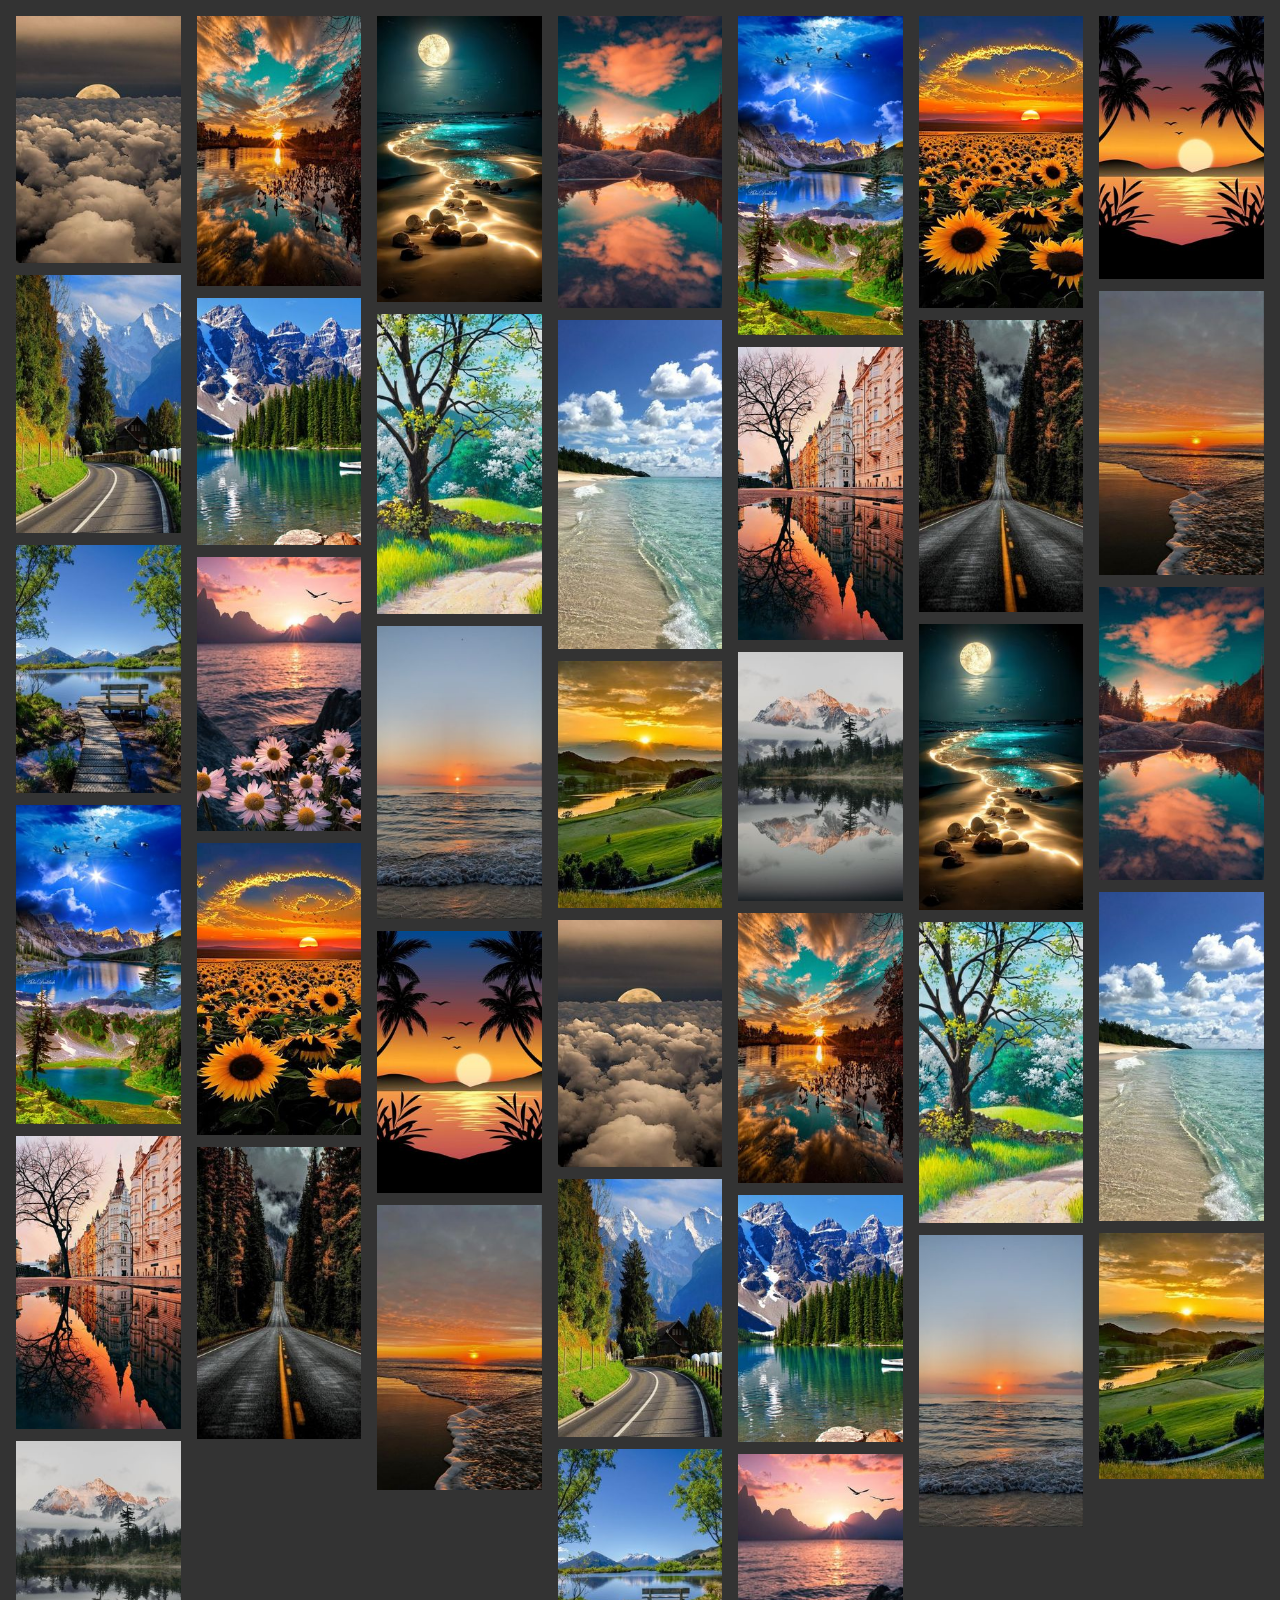
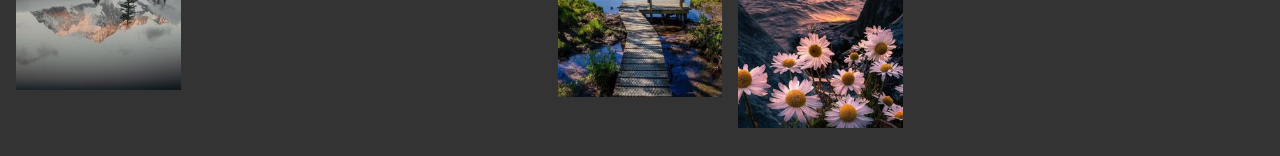
<file: test.html>
<!DOCTYPE html>
<html lang="en">
<head>
    <meta charset="UTF-8">
    <meta name="viewport" content="width=device-width, initial-scale=1.0">
    <title>Document</title>
    <link rel="stylesheet" href="styles.css">
</head>
<body>
    <div class="galeria">
        <img src="img/285c9a4d004bcc6e97b0277cbfc13944.jpg">
        <img src="img/391ee0a14ade472cac04c1896abd2819.jpg">
        <img src="img/4df70bba400b6fff25a00ab3a1ff4804.jpg">
        <img src="img/52b3bcc77e31bd09abd87940c9d5bee4.jpg">
        <img src="img/70388bf42a7101eec8c8d2be34402801.jpg">
        <img src="img/78bc0b31fc4656ccd7995b0ef5fd46c9.jpg">
        <img src="img/86b9618bcfec505e058883d7168d5a78.jpg">
        <img src="img/8deda3342db3f1e78d13a47969799849.jpg">
        <img src="img/945b974dbb800222f0f63726379683d6.jpg">
        <img src="img/95a1c9faa0334fc9516c6b9056648d7b.jpg">
        <img src="img/9af995f07bd6082d1085ae22b243610d.jpg">
        <img src="img/a24ad2fc17bd2df68cf20d8512faf890.jpg">
        <img src="img/a65b26a4e4155f7ff9aa02d80b9caad8.jpg">
        <img src="img/af619ab8080f6356742167b53539685b.jpg">
        <img src="img/b2800db5182a9d8e5a5547c82392fcc7.jpg">
        <img src="img/b466448408074c240ab6b2bc6e3099b3.jpg">
        <img src="img/bdcf5656423c10a27ea82ae880f5488e.jpg">
        <img src="img/c9db2a263446d435d962c153e0a39e1e.jpg">
        <img src="img/e47ceac36f3faa4b15f6d0d5330d4ade.jpg">
        <img src="img/285c9a4d004bcc6e97b0277cbfc13944.jpg">
        <img src="img/391ee0a14ade472cac04c1896abd2819.jpg">
        <img src="img/4df70bba400b6fff25a00ab3a1ff4804.jpg">
        <img src="img/52b3bcc77e31bd09abd87940c9d5bee4.jpg">
        <img src="img/70388bf42a7101eec8c8d2be34402801.jpg">
        <img src="img/78bc0b31fc4656ccd7995b0ef5fd46c9.jpg">
        <img src="img/86b9618bcfec505e058883d7168d5a78.jpg">
        <img src="img/8deda3342db3f1e78d13a47969799849.jpg">
        <img src="img/945b974dbb800222f0f63726379683d6.jpg">
        <img src="img/95a1c9faa0334fc9516c6b9056648d7b.jpg">
        <img src="img/9af995f07bd6082d1085ae22b243610d.jpg">
        <img src="img/a24ad2fc17bd2df68cf20d8512faf890.jpg">
        <img src="img/a65b26a4e4155f7ff9aa02d80b9caad8.jpg">
        <img src="img/af619ab8080f6356742167b53539685b.jpg">
        <img src="img/b2800db5182a9d8e5a5547c82392fcc7.jpg">
        <img src="img/b466448408074c240ab6b2bc6e3099b3.jpg">
        <img src="img/bdcf5656423c10a27ea82ae880f5488e.jpg">
        <img src="img/c9db2a263446d435d962c153e0a39e1e.jpg">
        <img src="img/e47ceac36f3faa4b15f6d0d5330d4ade.jpg">
      </div>
</body>
</html>
</file>
<file: css/styles.css>
:root{
  --blanco:#fff;
  --grisClaro: #cfcfcf;
  --negro: #212121;
  --rojo: #e60023;
  --rojo-opaco:#981a2d;
  --grisMasClaro:#e9e9e9;
}

/* Globales */
html{
  font-size: 62.5%;
  box-sizing: border-box;
}

body{
  font-size: 16px;
  font-family: 'Open Sans', sans-serif;
}

*,*::before,*::after{
  box-sizing: inherit;
}

.btn{
  /* background-color: var(--rojo); */
  color: var(--blanco);
  padding: 2rem;
  border-radius: 5rem;
  border: none;
}

/* Utilidades */
.pointer{
  cursor: pointer;
}

.bg-icono{
  background-color: var(--grisClaro);
}

/* Header */
header{
  display: flex;
  flex-direction: row;
  justify-content: space-between;
  border-bottom: .1rem solid var(--grisClaro);
  padding: 0 .3rem;
  align-items: center;
  gap: 1rem;
  background-color: var(--blanco);
  position: fixed;
  width: 100%;
  top: 0;
  z-index: 2;
}
@media (min-width: 470px) {
  header{
    padding: 1rem;
  }
}
@media (min-width: 768px) {
  header{
    padding: 1rem 3rem;
  }
}

.logo img{
  width: 4.4rem;
  padding: 1.1rem;
}

.logo:hover{
  background-color: var(--grisClaro);
  border-radius: 50%;
}

/* Navegación */
nav {
  display: flex;
  flex-direction: row;
  justify-content: space-between;
  align-items: center;
}

nav a:nth-child(1){
  display: block;
}

nav a{
  text-decoration: none;
  font-weight: 700;
  font-size: 1.5rem;
  color: var(--negro);
  padding: 1.5rem 1.2rem;
  display: none;
}
@media (min-width: 768px) {
  nav a{
    display: flex;
  }
}

nav a:hover{
  color: var(--blanco);
  background-color: var(--negro);
  border-radius: 3rem;
}

nav .icono{
  display: flex;
}
@media (min-width: 768px) {
  nav .icono{
    display: none;
  }
}

.input{
  flex: 1;
  display: flex;
  justify-content: flex-start;
  padding-left: 1rem;
  align-items: center;
  background-color: var(--grisClaro);
  border-radius: 3rem;
  display: none;
}
@media (min-width: 540px) {
  .input{
    display: flex;
  }
}

.input .finder{
  width: 100%;
  min-width: 10rem;
  padding: 1.5rem 2rem;
  border-radius: 2rem;
  border: none;
  background-color: var(--grisClaro);
  display: none;
}
@media (min-width: 540px) {
  .input .finder{
    display: block;
  }
}

.input .finder:focus{
  /* border: 0; */
  outline: none;
}

/* Iconos */
.iconos{
  /* padding: 0; */
  display: flex;
  flex-direction: row;
  align-items: center;
  gap: 1rem;
}

.iconos .icono{
  cursor: pointer;
  padding: .5rem;
  margin: 1rem 0;
  border-radius: 50%;
}

.iconos .lupa{
  display: block;
}
@media (min-width: 540px) {
  .iconos .lupa{
    display: none;
  }
}


.iconos .icono:hover{
  background-color: var(--grisClaro);
}

/* Galería */
main{
  position: relative;
  top: 7rem;
  z-index: 1;
}
@media (min-width: 470px) {
  main{
    top: 10rem;
  }
}

.galeria{
  columns: 7 21rem;
  padding: 2rem 2rem;
  margin: 0 auto;
  max-width: 100%;
}
@media (min-width: 470px) {
  .galeria{
    padding: 1rem 2rem;
    margin: 1rem 5rem;
  }
}

.galeria img{
  width: 100%;
  border-radius: 3rem;
  min-width: 30rem;
}
@media (min-width: 480px) {
  .galeria img{
    min-width: auto;
  }
}

/* Card */
.card{
  position: relative;
  margin-bottom: 1rem;
  border-radius: 3rem;
  min-width: 30rem;
}
@media (min-width: 480px) {
  .card{
    min-width: auto;
  }
}

.card .contenido-card{
  background-color: rgb(0 0 0 / 0%);
  position: absolute;
  height: 99%;
  width: 100%;
  /* min-width: 30rem; */
  margin: 0rem;
  border-radius: 3rem;
  z-index: 3;
  cursor: zoom-in;
  right: 0rem;
  /* display: none; */
}

.card .contenido-card:hover{
  background-color: rgb(0 0 0 / 50%);
}

.card .contenido-card:hover > .btn,
.card .contenido-card:hover > .iconos{
  display: block;
}

.card .btn{
  position: absolute;
  top: 1rem;
  right: 1rem;
  z-index: 4;
  opacity: 10;
  display: none;
  background-color: var(--rojo);
  font-weight: 700;
}

.card .btn:hover{
  background-color: #981a2d;
}

.card .iconos{
  position: absolute;
  bottom: 3rem;
  right: 1.8rem;
  display: flex;
  flex-direction: row;
  justify-content: flex-end;
  align-items: center;
  display: none;
  z-index: 4;
}

.card .iconos svg{
  background-color: var(--grisClaro);
  border-radius: 2rem;
  padding: .5rem;
  cursor: pointer;
}

.card .iconos svg:hover{
  background-color: var(--grisMasClaro);
}
</file>
<file: styles.css>
body{
    background-color: #333;
    margin: 1em;
}

img{
    max-width: 100%;
    margin-bottom: 0.5em;
}

.galeria{
    columns: 7 150px;
    /* column-gap: 0em; */
}
</file>
